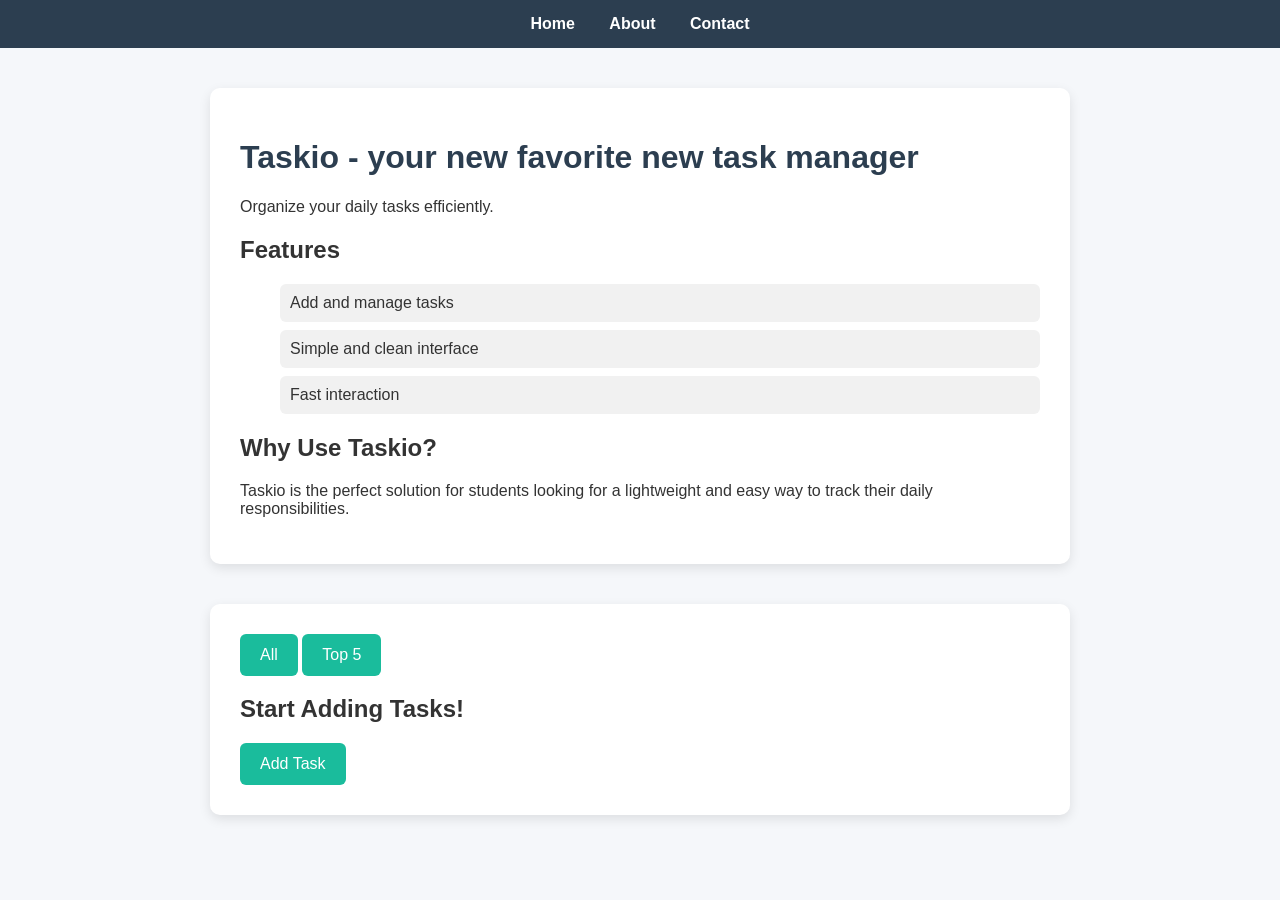
<file: index.html>
<!DOCTYPE html>
<html>
<head>
  <title>Taskio Task Manager</title>
  <link rel="stylesheet" href="style.css">
</head> 

<body>

<nav>
  <a href="index.html">Home</a>
  <a href="about.html">About</a>
  <a href="contact.html">Contact</a>
</nav>

<div class="container">
  <h1>Taskio - your new favorite new task manager</h1>
  <p>Organize your daily tasks efficiently.</p>

  <h2>Features</h2>
  <ul>
    <li>Add and manage tasks</li>
    <li>Simple and clean interface</li>
    <li>Fast interaction</li>
  </ul>

  <h2>Why Use Taskio?</h2>
  <p>Taskio is the perfect solution for students looking for a lightweight and easy way to track their daily responsibilities.</p>
  
</div>

<div class="container">
  <button onclick="showAll()">All</button>
  <button onclick="showFirstFive()">Top 5</button>

  <h2>Start Adding Tasks!</h2>
  <ul id="taskList"></ul>

  <button onclick="addTask()">Add Task</button>

</div>


<script src="script.js"></script>
</body>
</html>
</file>
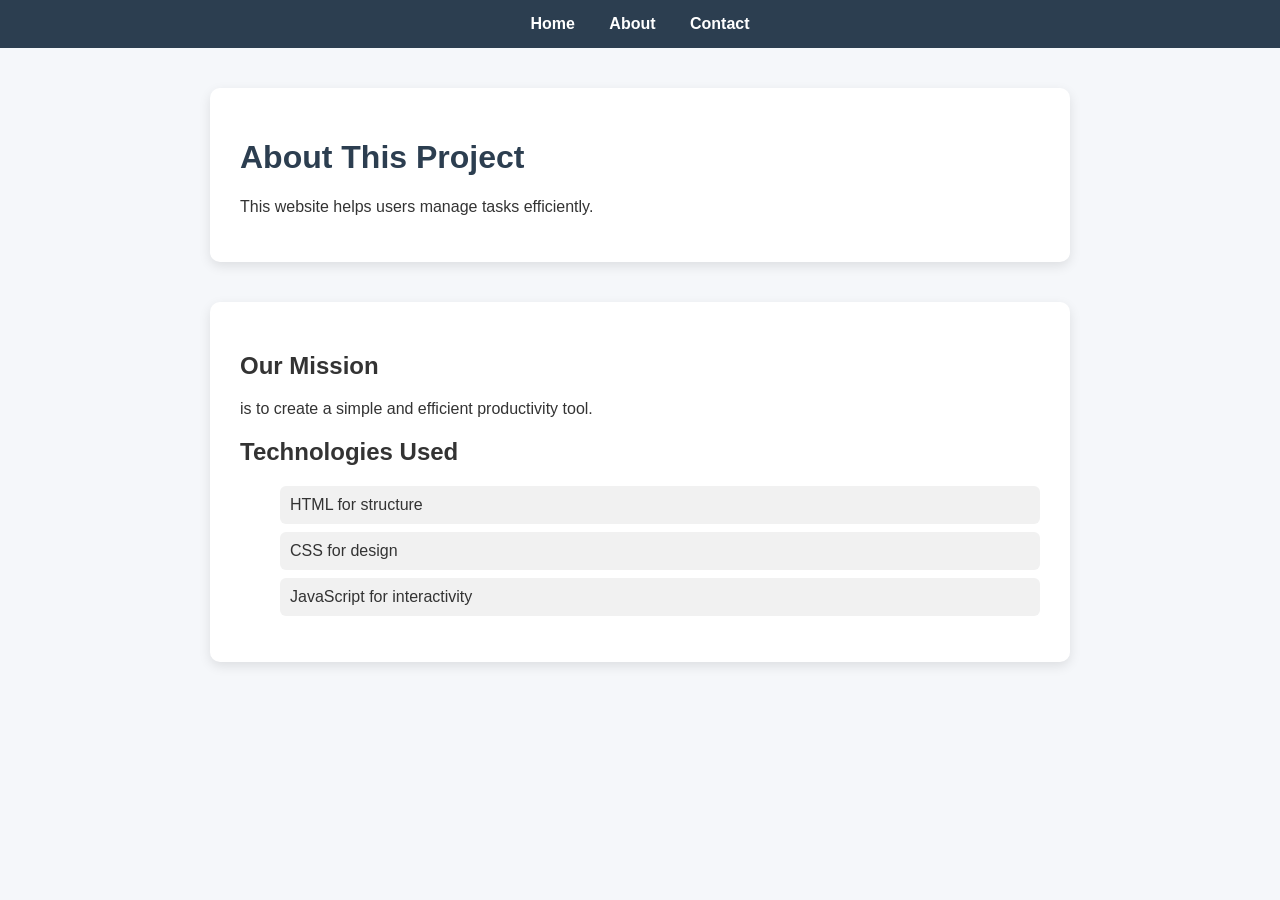
<file: about.html>
<!DOCTYPE html>
<html>
<head> 
  <title>About</title>
  <link rel="stylesheet" href="style.css">
</head>
<body>

<nav>
  <a href="index.html">Home</a>
  <a href="about.html">About</a>
  <a href="contact.html">Contact</a>
</nav>

<div class="container">
  <h1>About This Project</h1>
  <p>This website helps users manage tasks efficiently.</p>

</div>

<div class="container">
  <h2>Our Mission</h2>
  <p>is to create a simple and efficient productivity tool.</p>
  <h2>Technologies Used</h2>
  <ul>
    <li>HTML for structure</li>
    <li>CSS for design</li>
    <li>JavaScript for interactivity</li>
  </ul>

</div>

</body>
</html>
</file>
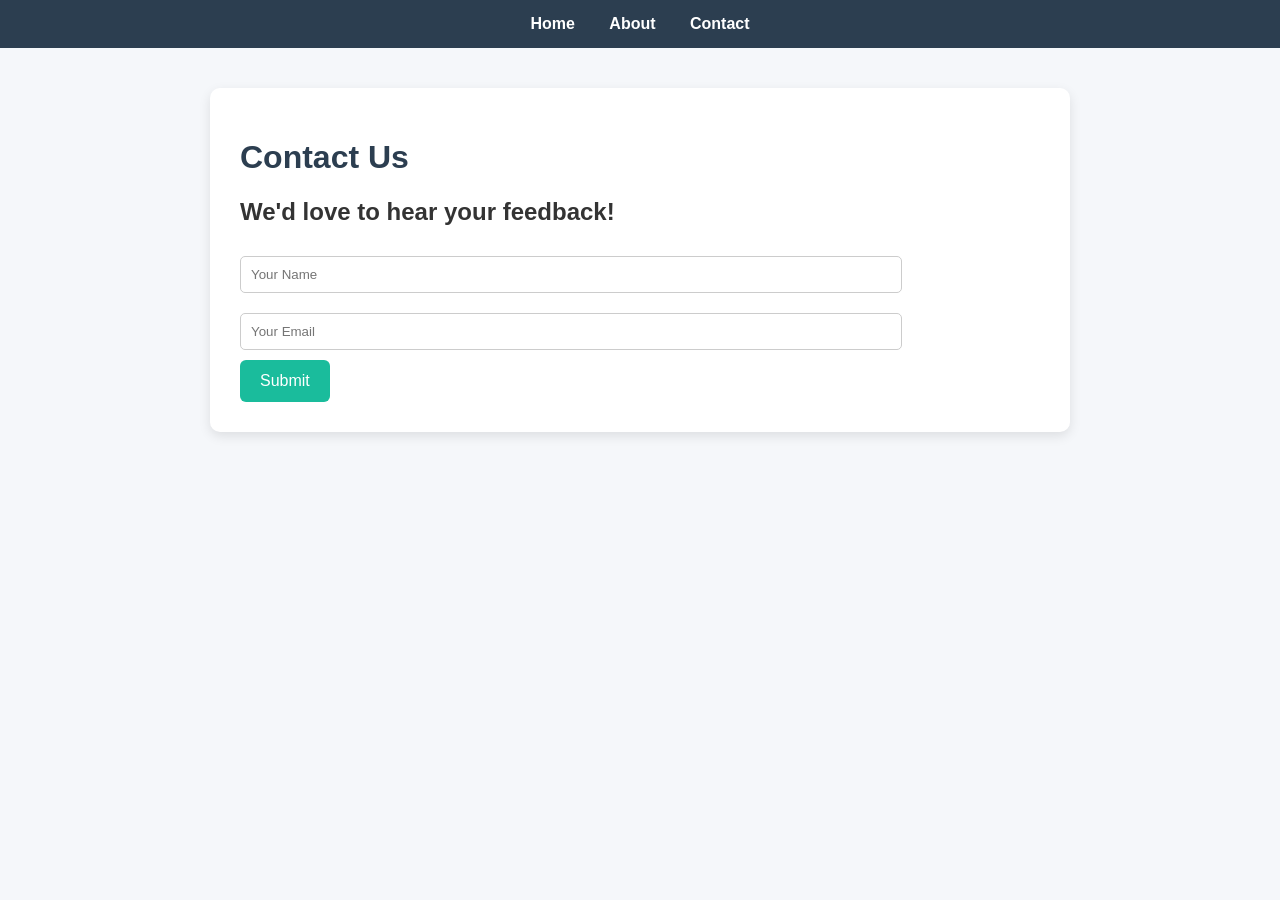
<file: contact.html>
<!DOCTYPE html>
<html>
<head> 
  <title>Contact</title>
  <link rel="stylesheet" href="style.css">
</head>
<body>

<nav>
  <a href="index.html">Home</a>
  <a href="about.html">About</a>
  <a href="contact.html">Contact</a>
</nav>

<div class="container">
  <h1>Contact Us</h1>
  <h2>We'd love to hear your feedback!</h2>


  <form onsubmit="return submitForm()">
    <input type="text" placeholder="Your Name"><br>
    <input type="email" placeholder="Your Email"><br>
    <button type="submit">Submit</button>
  </form>
</div>


<script src="script.js"></script>
</body>
</html>
</file>
<file: style.css>
body {
    font-family: 'Segoe UI', Arial, sans-serif;
    margin: 0;
    background: #f5f7fa;
    color: #333;
  }

  /* Navbar */
  nav {
    background: #2c3e50;
    padding: 15px;
    text-align: center;
  }

  nav a {
    color: white;
    margin: 0 15px;
    text-decoration: none;
    font-weight: bold;
  }

  nav a:hover {
    color: #1abc9c;
  }

  /* Main container */
  .container {
    max-width: 800px;
    margin: 40px auto;
    background: white;
    padding: 30px;
    border-radius: 10px;
    box-shadow: 0 4px 12px rgba(0,0,0,0.1);
  }

  /* Headings */
  h1 {
    color: #2c3e50;
  }

  /* Buttons */
  button {
    background: #1abc9c;
    border: none;
    padding: 12px 20px;
    color: white;
    border-radius: 6px;
    cursor: pointer;
    font-size: 16px;
  }

  button:hover {
    background: #000000;
  }

  /* Inputs */
  input {
    width: 80%;
    padding: 10px;
    margin: 10px 0;
    border: 1px solid #ccc;
    border-radius: 5px;
  }

  /* Form spacing */
  form {
    margin-top: 20px;
  }

  /* Background image layer */
  body::before {
    content: "";
    position: fixed;
    top: 0;
    left: 0;
    width: 100%;
    height: 100%;
    background: url("https://r4.wallpaperflare.com/wallpaper/400/621/129/digital-digital-art-artwork-fantasy-art-night-hd-wallpaper-68065dd8c0e0fcc850fc51aee872248a.jpg") no-repeat center center/cover;
    opacity: 0.75;
    z-index: -1;
  }

li {
  list-style: none;
  background: #f1f1f1;
  margin: 8px 0;
  padding: 10px;
  border-radius: 6px;
  display: flex;
  justify-content: space-between;
  align-items: center;
}

li button {
  background: #e74c3c;
  border: none;
  color: white;
  padding: 5px 8px;
  border-radius: 4px;
  cursor: pointer;
}

li button:hover {
  background: #c0392b;
}

button {
  transition: 0.2s ease;
}
</file>
